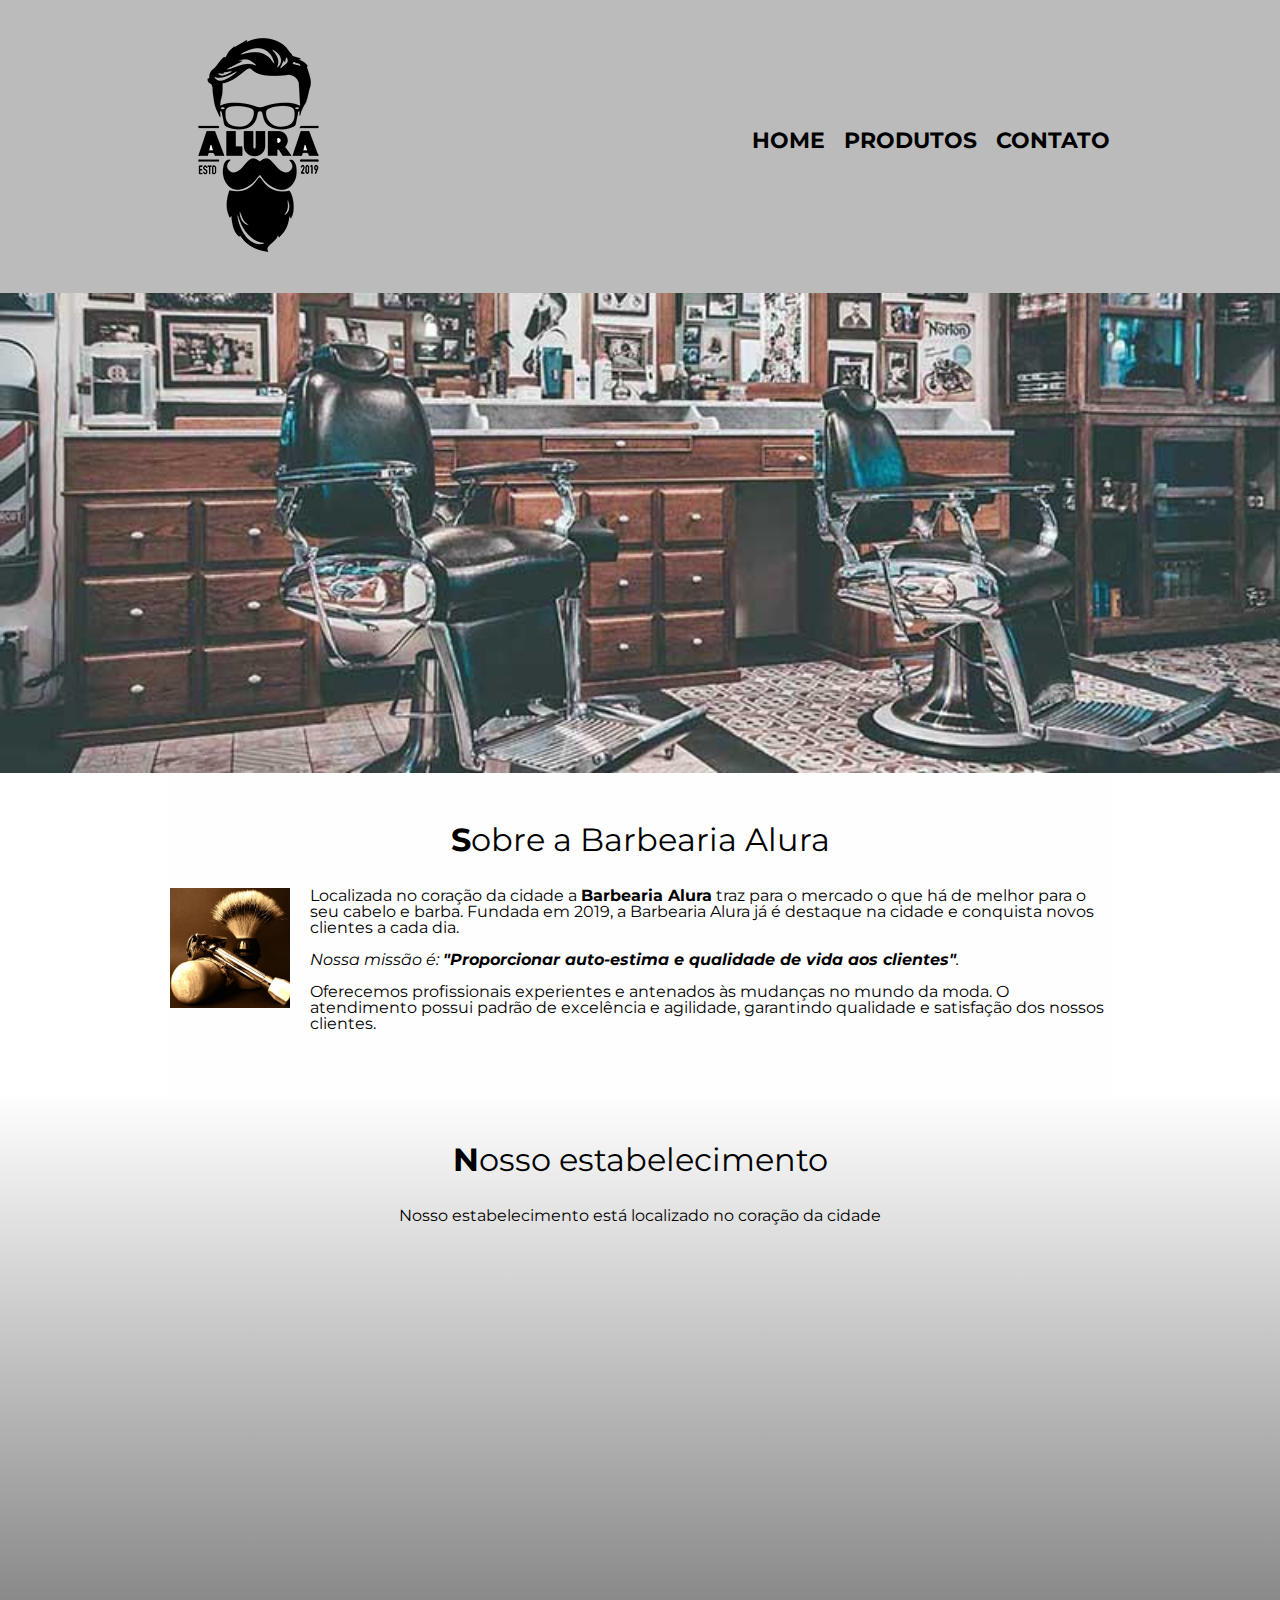
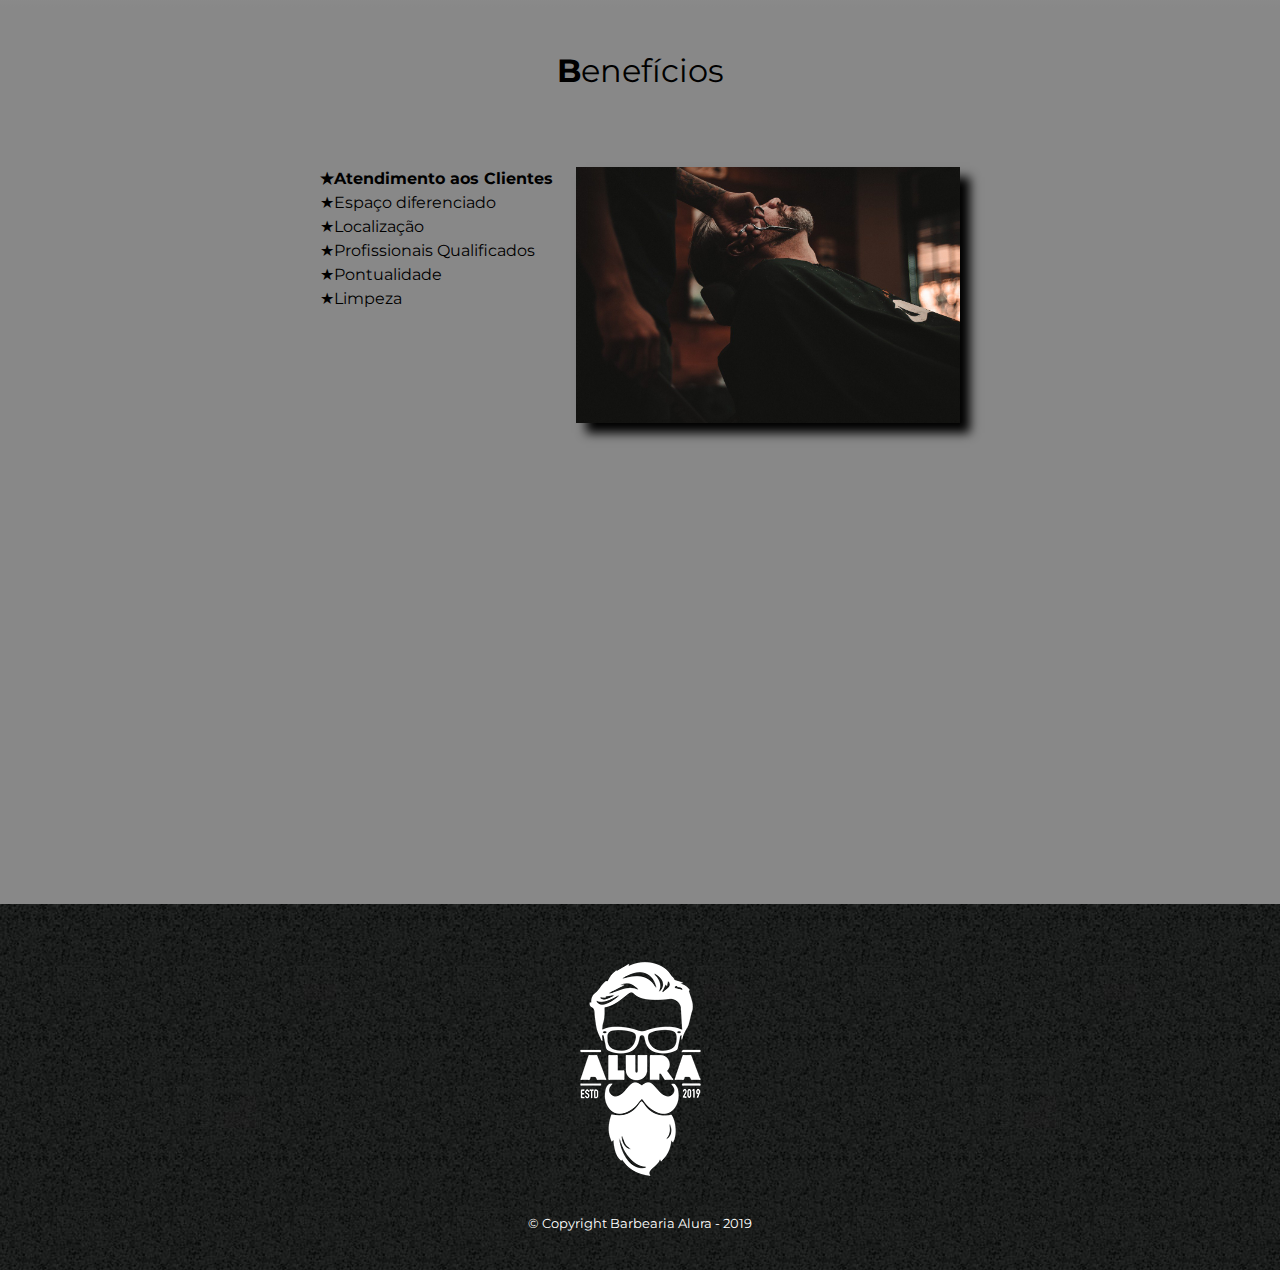
<file: index.html>
<!DOCTYPE html>
<html lang="pt-br">
	<head>
		<meta charset="UTF-8">
		<meta name="viewport" content="width=device-width">
		<title>Barbearia Alura</title>

		<link rel="stylesheet" href="reset.css">
		<link rel="stylesheet" href="style.css">
		<link href="https://fonts.googleapis.com/css2?family=Montserrat&display=swap" rel="stylesheet">
	</head>

	<body>
		<header>
			<div class="caixa">
				<h1><img src="img/logo.png"></h1>

				<nav>
					<ul>
						<li><a href="index.html">Home</a></li>
						<li><a href="produtos.html">Produtos</a></li>
						<li><a href="contato.html">Contato</a></li>
					</ul>
				</nav>
			</div>
		</header>

		<img class="banner" src="img/banner.jpg">
		
		<main>
			<section class="principal">
				<h2 class="titulo-principal">Sobre a Barbearia Alura</h2>

				<img class="utensilios" src="img/utensilios.jpg" alt="Utensilios de um barbeiro.">
		 
				<p>Localizada no coração da cidade a <strong>Barbearia Alura</strong> traz para o mercado o que há de melhor para o seu cabelo e barba. Fundada em 2019, a Barbearia Alura já é destaque na cidade e conquista novos clientes a cada dia.</p>

				<p id="missao"><em>Nossa missão é: <strong>"Proporcionar auto-estima e qualidade de vida aos clientes"</strong>.</em></p>

				<p>Oferecemos profissionais experientes e antenados às mudanças no mundo da moda. O atendimento possui padrão de excelência e agilidade, garantindo qualidade e satisfação dos nossos clientes.</p>
			</section>

			<section class="mapa">
				<h3 class="titulo-principal">Nosso estabelecimento</h3>
				<p>Nosso estabelecimento está localizado no coração da cidade</p>
				<div class="mapa-conteudo">
					<iframe src="https://www.google.com/maps/embed?pb=!1m18!1m12!1m3!1d58513.70489917665!2d-46.717634768749974!3d-23.5646162!2m3!1f0!2f0!3f0!3m2!1i1024!2i768!4f13.1!3m3!1m2!1s0x94ce59541c6c79c3%3A0x36b90a85f0f8cb33!2sGrupo%20Alura!5e0!3m2!1spt-BR!2sbr!4v1670163270016!5m2!1spt-BR!2sbr" width="100%" height="300" style="border:0;" allowfullscreen="" loading="lazy" referrerpolicy="no-referrer-when-downgrade"></iframe>
				</div>	
			</section>

			<section class="beneficios">
				

					<h3 class="titulo-principal">Benefícios</h3>
				<div class="conteudo-beneficios">
					<ul class="lista-beneficios">
						<li class="itens">Atendimento aos Clientes</li>
						<li class="itens">Espaço diferenciado</li>
						<li class="itens">Localização</li>
						<li class="itens">Profissionais Qualificados</li>
						<li class="itens">Pontualidade</li>
						<li class="itens">Limpeza</li>
					</ul><img src="img/beneficios.jpg" class="imagem-beneficios">
				</div>

				<div class="video">
					<iframe width="100%" height="315" src="https://www.youtube.com/embed/wcVVXUV0YUY" title="YouTube video player" frameborder="0" allow="accelerometer; autoplay; clipboard-write; encrypted-media; gyroscope; picture-in-picture" allowfullscreen></iframe>
				</div>

			</section>
		</main>

		<footer>
			<img src="img/logo-branco.png">
			<p class="copyright">&copy; Copyright Barbearia Alura - 2019</p>
		</footer>
	</body>
</html>
</file>
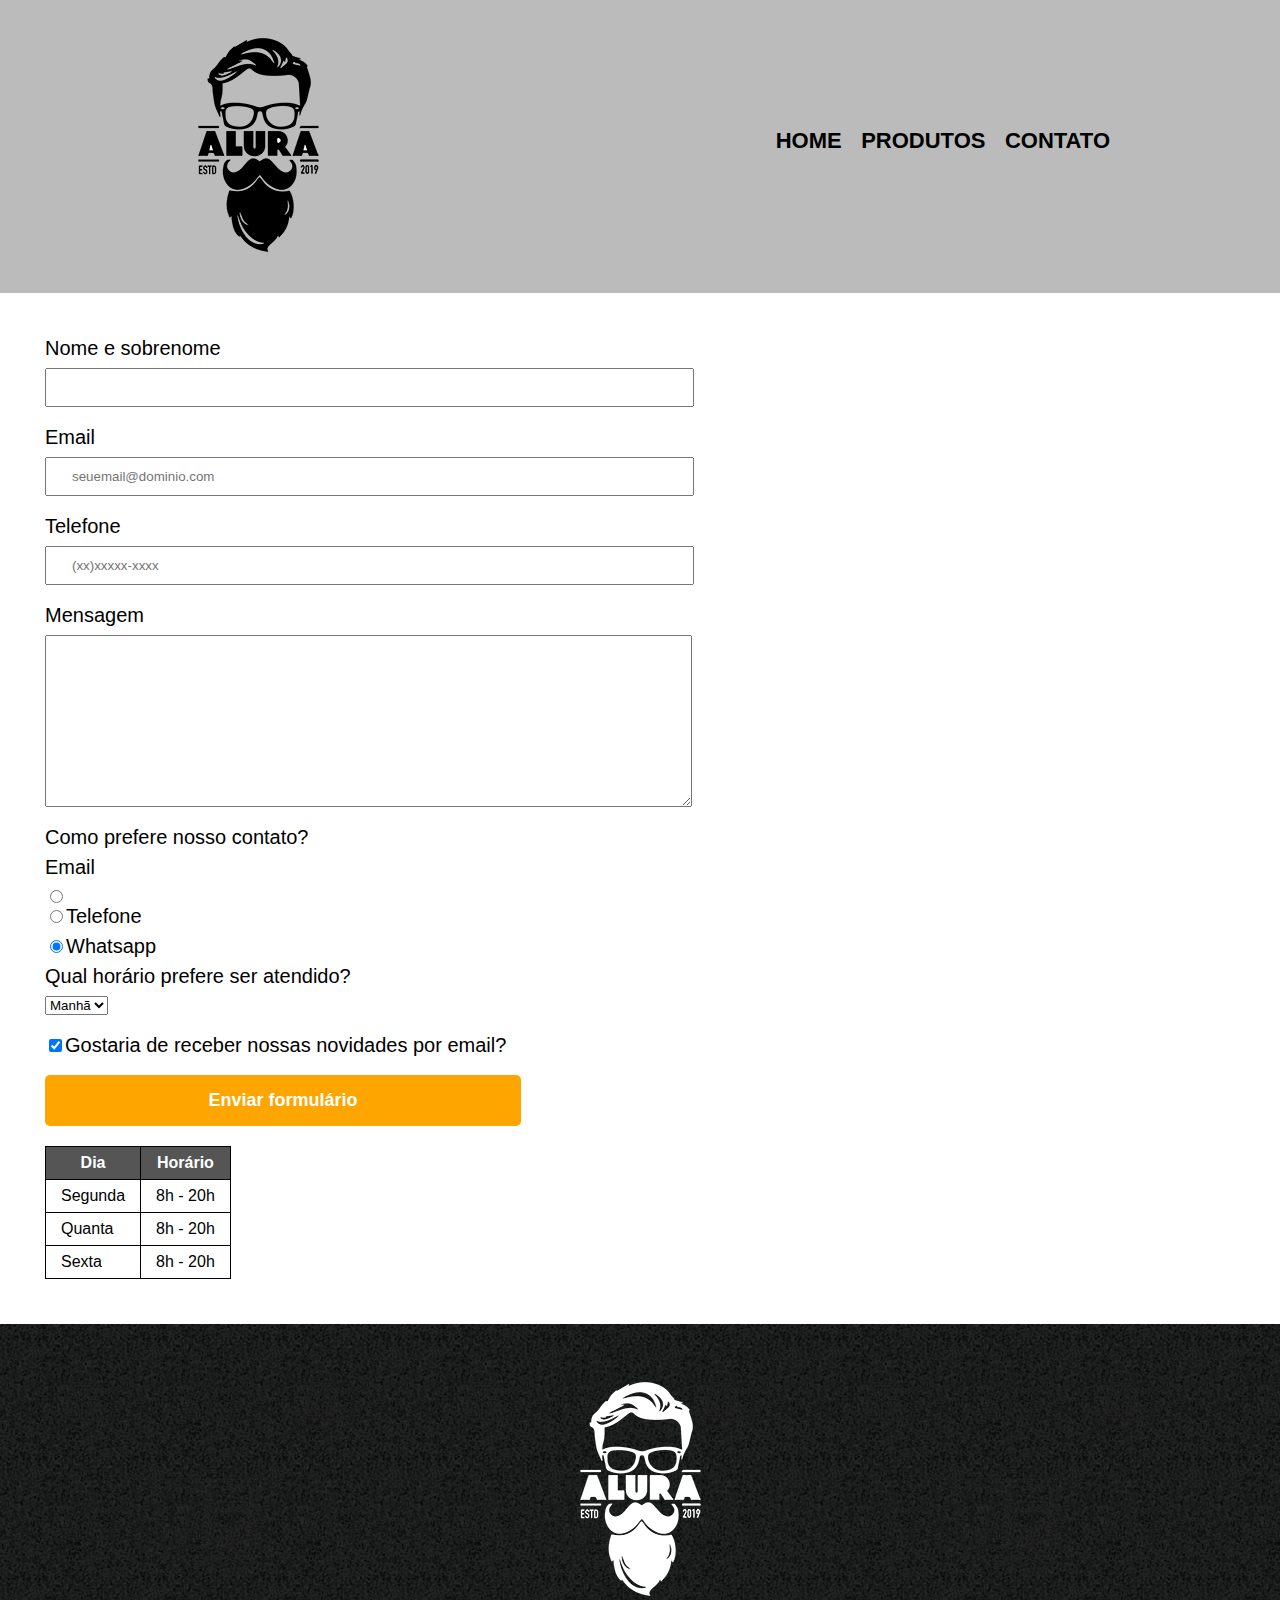
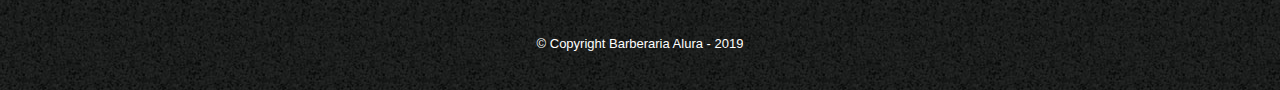
<file: contato.html>
<!DOCTYPE html>
<html lang="pt-br">

	<head>
		<meta charset="UTF-8">
		<meta name="viewport" content="width=device-width">
		<title>Contato - Barbearia Alura</title>
		<link rel="stylesheet" href="reset.css">
		<link rel="stylesheet" href="style.css"> 
	</head>

	<body>

		<header>
			<div class="caixa">
				<h1><img src="img/logo.png" alt="Logo da Barbearia Alura"></h1>
				<nav> <!--tag SEMANTICA de navegção -->
					<ul> <!--lista ordenada ( <ol> ), uma lista desordenada ( <ul> ) --> 
						<li><a href="index.html">Home</a></li>
						<li><a href="produtos.html">Produtos</a></li>
						<li><a href="contato">Contato</a></li>
					</ul>
				</nav>
			</div>
		</header>

		<main>
				<!--FORMULÁRIOS --> 
				<!--required: campo exigível --> 
				<!--placeholder: modelo visível no form --> 
				<!--checked: deixar caixa marcada --> 
			
	        <form>
				<label for="nomesobrenome">Nome e sobrenome</label>
				<input type="text" id="nomesobrenome" class="input-padrao" required>
		
				<label for="email">Email</label>
				<input type="email" id="email" class="input-padrao" required placeholder = "seuemail@dominio.com">
			
				<label for="telefone">Telefone</label>
				<input type="tel" id="telefone" class="input-padrao" required placeholder = "(xx)xxxxx-xxxx">
			
				<label for="mansagem">Mensagem</label>
				<textarea cols="30" rows="10" id="mensagem" class="input-padrao" required></textarea>
				
				<fieldset>

					<legend>Como prefere nosso contato?</legend>

					<label for="email-radio">Email</label>
						<input type="radio" name="contato" value="email" id="email-radio">
					<label for="telefone-radio"><input type="radio" name="contato" value="telefone" id="telefone-radio">Telefone</label>
					<label for="whatsapp-radio"><input type="radio" name="contato" value="whatsapp" id="whatsapp-radio" checked>Whatsapp</label>
				</fieldset>

				<fieldset> 	<!--opções clicáveis --> 
					<legend>Qual horário prefere ser atendido?</legend>
						<select>
							<option>Manhã</option>
							<option>Tarde</option>
							<option>Noite</option>
						</select>
				</fieldset>

					<label class="checkbox"><input type="checkbox" checked>Gostaria de receber nossas novidades por email?</label>
					
					<input type="submit" value="Enviar formulário" class = "enviar">

				<table>  	<!--tabelas --> 
					<thead> 	<!--cabeçalho --> 
						<tr>
							<th>Dia</th>
							<th>Horário</th>
						</tr>
					</thead>
					
					<tbody>
						<tr>
							<td>Segunda</td>
							<td>8h - 20h</td>
						</tr>
						<tr>
							<td>Quanta</td>
							<td>8h - 20h</td>
						</tr>
						<tr>
							<td>Sexta</td>
							<td>8h - 20h</td>
						</tr>
					</tbody>
				</table>
            </form>
        </main>
		<footer>
			<img src="img/logo-branco.png">
			<p class="copyright">&copy; Copyright Barberaria Alura - 2019</p>

		</footer>
	</body>

</html>
</file>
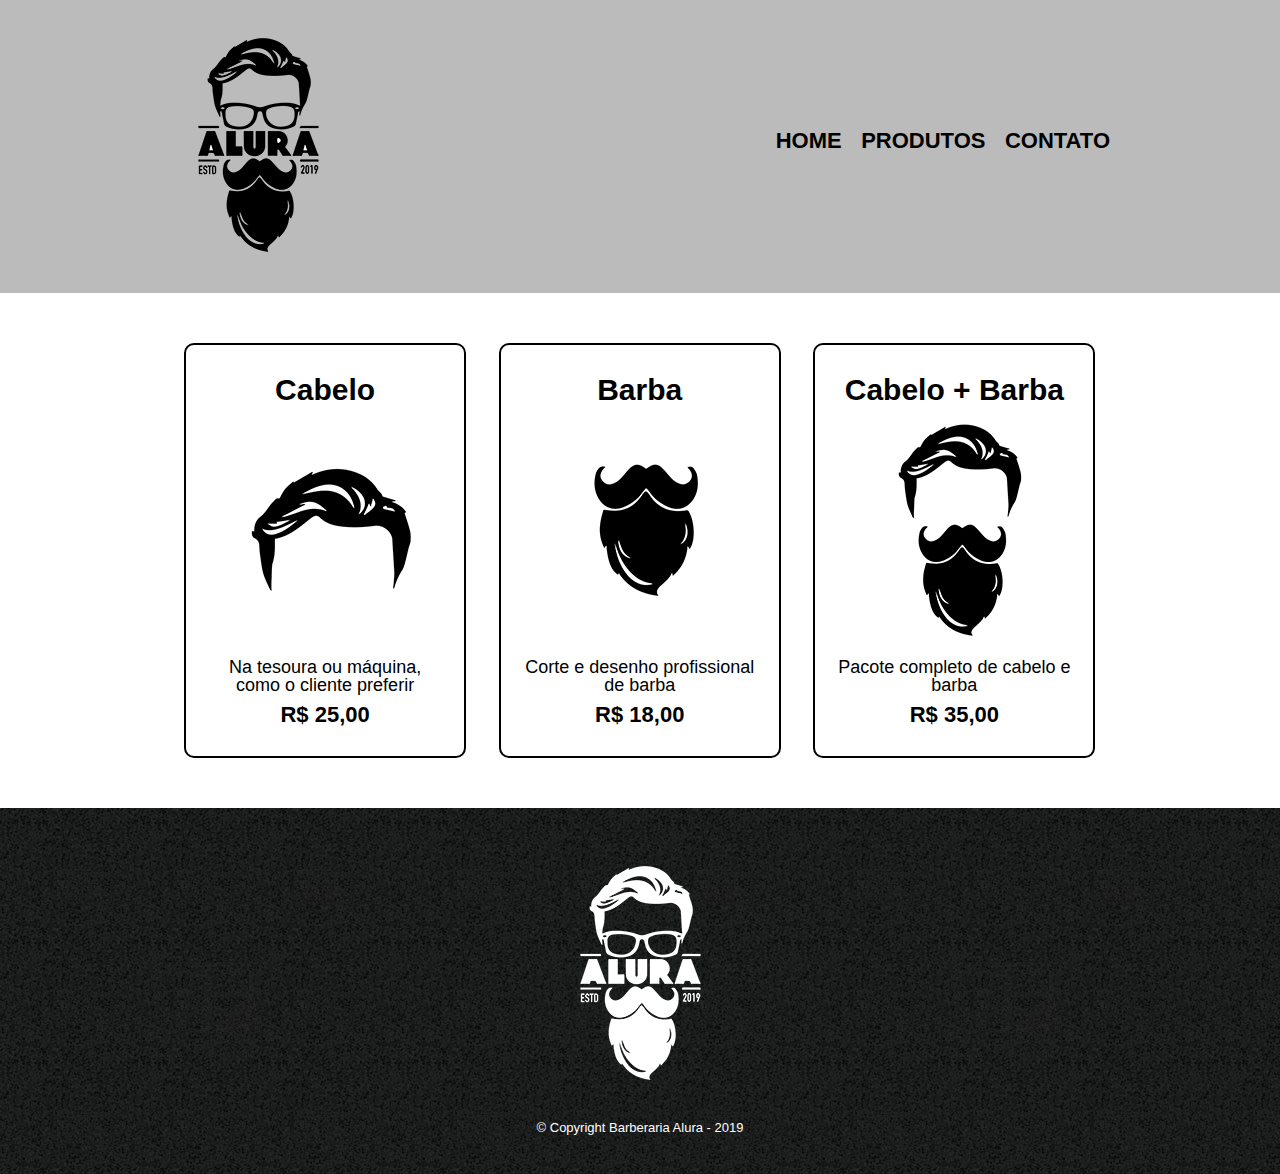
<file: produtos.html>
<!DOCTYPE html>
<html lang="pt-br">

	<head>
		<meta charset="UTF-8">
		<meta name="viewport" content="width=device-width">
		<title>Produtos - Barbearia Alura</title>
		<link rel="stylesheet" href="reset.css">
		<link rel="stylesheet" href="style.css"> 
	</head>

	<body>

		<header>
			<div class="caixa">
				<h1><img src="img/logo.png"></h1>
				<nav>
					<ul>
						<li><a href="index.html">Home</a></li>
						<li><a href="produtos.html">Produtos</a></li>
						<li><a href="contato.html">Contato</a></li>
					</ul>
				</nav>
			</div>
		</header>

		<main>
			<ul class="produtos">
				<li>
					<h2>Cabelo</h2>
					<img src="img/cabelo.jpg">
					<p class="produto-descricao">Na tesoura ou máquina, como o cliente preferir</p>
					<p class="produto-preco">R$ 25,00</p>
				</li>
				<li>
					<h2>Barba</h2>
					<img src="img/barba.jpg">
					<p class="produto-descricao">Corte e desenho profissional de barba</p>
					<p class="produto-preco">R$ 18,00</p>
				</li>
				<li>
					<h2>Cabelo + Barba</h2>
					<img src="img/cabelo+barba.jpg">
					<p class="produto-descricao">Pacote completo de cabelo e barba</p>
					<p class="produto-preco">R$ 35,00</p>
				</li>
			</ul>
		</main>
		<footer>
			<img src="img/logo-branco.png">
			<p class="copyright">&copy; Copyright Barberaria Alura - 2019</p>

		</footer>
	</body>

</html>
</file>
<file: style.css>
body {
	font-family: 'Montserrat', sans-serif;
}

header {
	background: #BBBBBB;
	padding: 20px 0;
}

.caixa {
	position: relative;
	width: 940px;
	margin: 0 auto;
}

nav {
	position: absolute;
	top: 110px;
	right: 0;
}

nav li {
	display: inline;
	margin: 0 0 0 15px;
}

nav a {
	text-transform: uppercase;
	color: #000000;
	font-weight: bold;
	font-size: 22px;
	text-decoration: none;
}

nav a:hover {
	color: #C78C19;
	text-decoration: underline;
}

.produtos {
	width: 940px;
	margin: 0 auto;
	padding: 50px 0;
}

.produtos li {
	display: inline-block;
	text-align: center;
	width: 30%;
	vertical-align: top;
	margin: 0 1.5%;
	padding: 30px 20px;
	box-sizing: border-box;
	border: 2px solid #000000;
	border-radius: 10px;
}

.produtos li:hover {
	border-color: #C78C19;
}

.produtos li:active {
	border-color: #088C19;	
}

.produtos li:hover h2 {
	font-size: 32px;
}

.produtos h2 {
	font-size: 30px;
	font-weight: bold;
}

.produto-descricao {
	font-size: 18px;
}

.produto-preco {
	font-size: 22px;
	font-weight: bold;
	margin-top: 10px;
}

footer {
	text-align: center;
	background: url("img/bg.jpg");
	padding: 40px 0;
}

.copyright {
	color: #FFFFFF;
	font-size: 13px;
	margin: 20px 0 0;
}

form {
	margin: 45px;
}

form label, form legend {
	display:block;
	font-size: 20px;
	margin: 0 0 10px;
}

.input-padrao {
	display: block;
	margin: 0 0 20px;
	padding: 10px 25px;
	width: 50%;
}

.checkbox {
	margin: 20px 0;
}

.enviar {
	width:40%;
	padding: 15px 0;
	background: orange;
	color: white;
	font-weight: bold;
	font-size: 18px;
	border: none;
	border-radius: 5px;
	transition: 1s all;
	cursor: pointer;
}

.enviar:hover {
	background: darkorange;
	transform: scale(1.2);
}

table {
	margin: 20px 0 40px;
}

thead {
	background: #555555;
	color: white;
	font-weight: bold;
}

td, th {
	border: 1px solid #000000;
	padding: 8px 15px;
}


/* css da página inicial */
.banner {
	width:100%;
}

.titulo-principal {
	text-align: center;
	font-size: 2em;
	margin: 0 0 1em;
	clear: left;
/*	color: rgba(0,0,0,0.3);  0.0 refere-se a opacidade (opacity)*/
}

.titulo-principal:first-letter {
    font-weight: bold;
}

/* BEFORE - AFTER - INSERIR VIA CSS ELEMENTOS ANTES E DEPOIS

.titulo-principal:before {
	content:"[ "
}

.titulo-principal:after {
	content:" ]"
}
*/

.principal {
    padding: 3em 0;
    background: #FEFEFE;
    width: 940px;
    margin: 0 auto;
}

.principal p {
	margin: 0 0 1em;
}

.principal strong {
	font-weight: bold;
}

.principal em {
	font-style: italic;
}

.utensilios {
	width: 120px;
	float: left;
	margin: 0 20px 20px 0;
}

.mapa {
    padding:3em 0;
    background: linear-gradient(#FEFEFE, #888888);
}

.mapa-conteudo {
    width: 940px;
    margin: 0 auto;
}

.mapa p {
	margin: 0 0 2em;
	text-align: center;
}

.beneficios {
	padding: 3em 0;
	background: #888888;
}

.conteudo-beneficios {
	width: 640px;
	margin: 0 auto;
	padding: 3em 0;
}

.lista-beneficios {
	width: 40%;
	display: inline-block;
	vertical-align: top;
}

.itens {
	line-height: 1.5;
}

.itens:before {
	content: "★";
}

.itens:first-child { /* selecionar itens específicos para personalizar: last-child or nth-child(3) */
	font-weight: bold;
}

.imagem-beneficios:hover {
    opacity: 0.3;
}

.imagem-beneficios {
    width: 60%;
    opacity: 1;
    transition: 400ms;
    box-shadow: 10px 10px 10px 0 #000000;
}

.video {
	width: 560px;
    margin: 2em auto;
}



/* -- DEISGN RESPONSIVO PARA CELULARES --*/

@media screen and (max-width: 480px) {
    .caixa, .principal, .conteudo-beneficios, .mapa-conteudo, .video, .produtos, .produtos li {
        width: auto;
    }

/* -- index responsivo --*/
    h1 {
        text-align: center;
    }

    nav {
        position: static;
    }

    .lista-beneficios, .imagem-beneficios {
        width: 100%;
    }
/* -- formulário responsivo --*/
	.input-padrao {
		width: 80%;
	}

	.enviar {
		width: 50%;
	}
	form {
		margin: 30px 0;
	}

/* -- produtos responsivo --*/

.produtos li {
display: block;
}

}




/* seletores AVANÇADOS

main > p { --> seleciona somente o p FILHO (>) do main
img + p { --> seleciona somente o p que vem após a imagem
img ~ p { --> seleciona TODOS os p que vem após a imagem
.principal p:not(#missao) { exclui o p da id #missao


	.imagem-beneficios:hover {  
		opacity: 1;   --> opacidade vai de 0 a 1. :hover (quando o mouse estiver em cima do obj selecionado

	.imagem-beneficios {
		width: 60%
		opacity: 0.3;
		transition: 400ms; --> refere-se ao tempo da transição da opacidade
	*/
</file>
